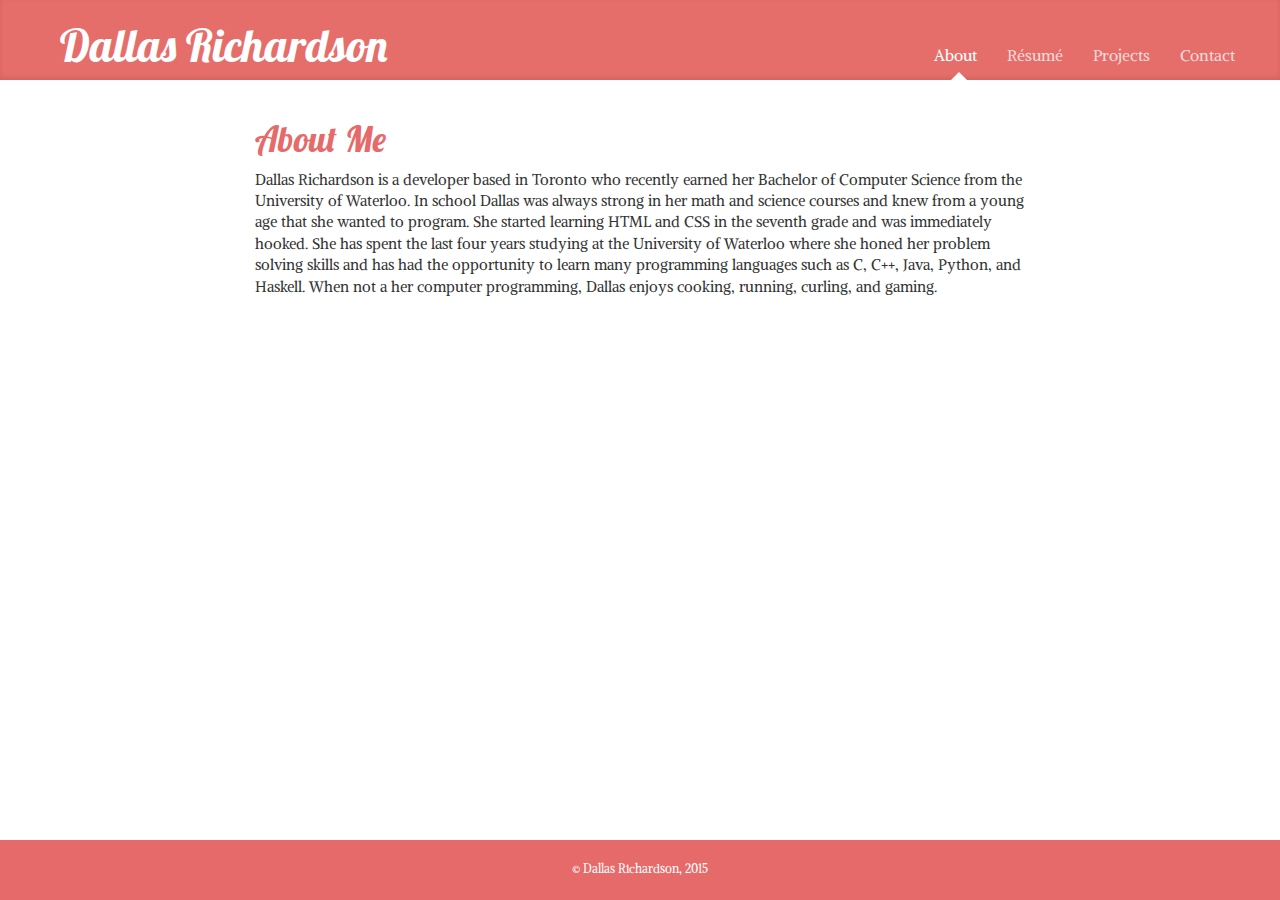
<file: index.html>
<!DOCTYPE html>
<html lang="en">
  <head>
    <meta charset="utf-8">
    <meta http-equiv="X-UA-Compatible" content="IE=edge">
    <meta name="viewport" content="width=device-width, initial-scale=1">
    <!-- The above 3 meta tags *must* come first in the head; any other head content must come *after* these tags -->
    <title>Dallas Richardson</title>

    <!-- Bootstrap -->
    <link href="bootstrap-3.3.5-dist/css/bootstrap.min.css" rel="stylesheet">

	<!-- Custom CSS -->
	<link href="styles.css" rel="stylesheet">

	<!-- Font -->
	<link rel="stylesheet" type="text/css" href="//fonts.googleapis.com/css?family=Lobster"/>
	<link rel="stylesheet" type="text/css" href="//fonts.googleapis.com/css?family=Alike+Angular"/>

    <!-- HTML5 shim and Respond.js for IE8 support of HTML5 elements and media queries -->
    <!-- WARNING: Respond.js doesn't work if you view the page via file:// -->
    <!--[if lt IE 9]>
      <script src="https://oss.maxcdn.com/html5shiv/3.7.2/html5shiv.min.js"></script>
      <script src="https://oss.maxcdn.com/respond/1.4.2/respond.min.js"></script>
    <![endif]-->
  </head>

  <body>
	<div id="wrap">
	<nav class="navbar navbar-default navbar-static-top">
		<div class="navbar-header">
			<button type="button" class="navbar-toggle collapsed" data-toggle="collapse" data-target="#navbar" aria-expanded="false" aria-controls="navbar">
  		    	<span class="sr-only">Toggle navigation</span>
        		<span class="icon-bar"></span>
        		<span class="icon-bar"></span>
          		<span class="icon-bar"></span>
          	</button>
			<h2 class="navbar-brand">Dallas Richardson</h2>
		</div>
		<div id="navbar" class="navbar-collapse collapse">
			<ul class="nav navbar-nav navbar-right">
				<li><a class="active" href="/">About</a></li>
				<li><a href="resume.html">Résumé</a></li>
				<li><a href="projects.html">Projects</a></li>
				<li><a href="contact.html">Contact</a></li>
			</ul>
		</div>
	</nav>

	    <div class="container">
			<div class="main">
				<h2>About Me</h2>
				<!-- <img src="temp.png" class="pull-right" width="250" height="300"/> -->
				<p>Dallas Richardson is a developer based in Toronto who recently earned her Bachelor of Computer Science from
				the University of Waterloo. In school Dallas was always strong in her math and science courses and knew from a 
				young age that she wanted to program. She started learning HTML and CSS in the seventh grade and was 
				immediately hooked. She has spent the last four years studying at the University of Waterloo where she 
				honed her problem solving skills and has had the opportunity to learn many programming languages such as 
				C, C++, Java, Python, and Haskell. When not a her computer programming, Dallas enjoys cooking, running,
				curling, and gaming.
			</div>
		</div>
	</div>

	<footer class="footer">
		<p class="text-center">&copy Dallas Richardson, 2015</p>
	</footer>

    <!-- jQuery (necessary for Bootstrap's JavaScript plugins) -->
    <script src="https://ajax.googleapis.com/ajax/libs/jquery/1.11.3/jquery.min.js"></script>
    <!-- Include all compiled plugins (below), or include individual files as needed -->
    <script src="bootstrap-3.3.5-dist/js/bootstrap.min.js"></script>
  </body>
</html>
</file>
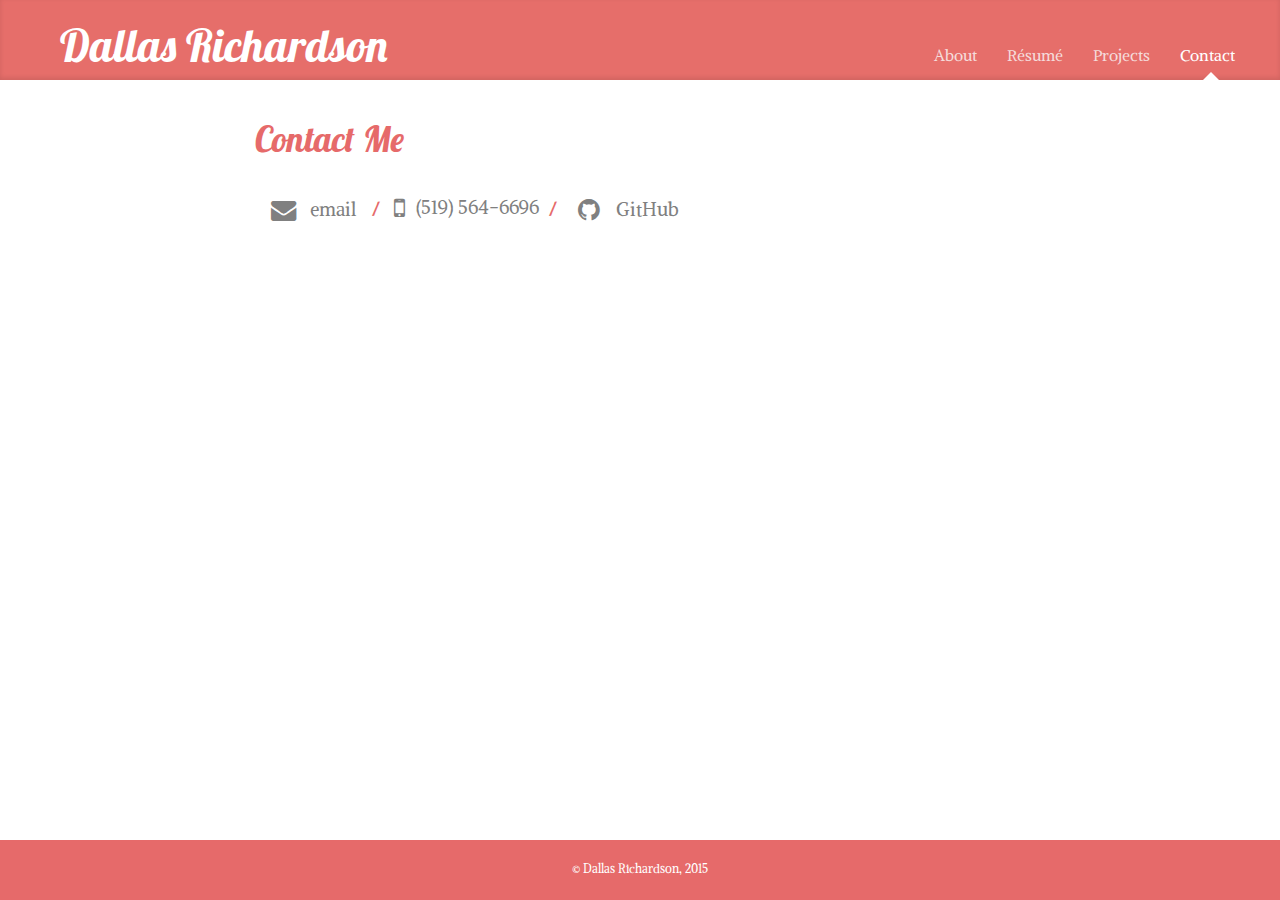
<file: contact.html>
<!DOCTYPE html>
<html lang="en">
  <head>
    <meta charset="utf-8">
    <meta http-equiv="X-UA-Compatible" content="IE=edge">
    <meta name="viewport" content="width=device-width, initial-scale=1">
    <!-- The above 3 meta tags *must* come first in the head; any other head content must come *after* these tags -->
    <title>Dallas Richardson</title>

    <!-- Bootstrap -->
    <link href="bootstrap-3.3.5-dist/css/bootstrap.min.css" rel="stylesheet">

	<!-- Custom CSS -->
	<link href="styles.css" rel="stylesheet">

	<!-- Font -->
	<link rel="stylesheet" type="text/css" href="//fonts.googleapis.com/css?family=Lobster"/>
	<link rel="stylesheet" type="text/css" href="//fonts.googleapis.com/css?family=Alike+Angular"/>
	<link rel="stylesheet" href="//maxcdn.bootstrapcdn.com/font-awesome/4.3.0/css/font-awesome.min.css">

    <!-- HTML5 shim and Respond.js for IE8 support of HTML5 elements and media queries -->
    <!-- WARNING: Respond.js doesn't work if you view the page via file:// -->
    <!--[if lt IE 9]>
      <script src="https://oss.maxcdn.com/html5shiv/3.7.2/html5shiv.min.js"></script>
      <script src="https://oss.maxcdn.com/respond/1.4.2/respond.min.js"></script>
    <![endif]-->
  </head>

  <body>
	<div id="wrap">
	<nav class="navbar navbar-default navbar-static-top">
		<div class="navbar-header">
			<button type="button" class="navbar-toggle collapsed" data-toggle="collapse" data-target="#navbar" aria-expanded="false" aria-controls="navbar">
  		    	<span class="sr-only">Toggle navigation</span>
        		<span class="icon-bar"></span>
        		<span class="icon-bar"></span>
          		<span class="icon-bar"></span>
          	</button>
			<h2 class="navbar-brand">Dallas Richardson</h2>
		</div>
		<div id="navbar" class="navbar-collapse collapse">
			<ul class="nav navbar-nav navbar-right">
				<li><a href="/">About</a></li>
				<li><a href="resume.html">Résumé</a></li>
				<li><a href="projects.html">Projects</a></li>
				<li><a class="active" href="contact.html">Contact</a></li>
			</ul>
		</div>
	</nav>

	    <div class="container">
			<div class="main">
				<h2>Contact Me</h2><br>
				<div id="contact">
					<a class="btn btn-default" href="mailto:me@dallasrichardson.com">
						<i class="fa fa-envelope fa-fw fa-lg"></i>&nbsp email
					</a> /
					<span id="phone">
						<i class="fa fa-mobile fa-fw fa-lg"></i>(519) 564-6696&nbsp
					</span>
					 /
<!--					<a class="btn btn-default" href="https://ca.linkedin.com/in/dallasrichardson" target="_blank">
						<i class="fa fa-linkedin-square fa-fw fa-lg"></i>&nbsp LinkedIn</a> /-->
					<a class="btn btn-default" href="https://github.com/salladr" target="_blank">
						<i class="fa fa-github fa-fw fa-lg"></i>&nbsp GitHub</a>
				</div>
			</div>
		</div>
	</div>

	<footer class="footer">
		<p class="text-center">&copy Dallas Richardson, 2015</p>
	</footer>

    <!-- jQuery (necessary for Bootstrap's JavaScript plugins) -->
    <script src="https://ajax.googleapis.com/ajax/libs/jquery/1.11.3/jquery.min.js"></script>
    <!-- Include all compiled plugins (below), or include individual files as needed -->
    <script src="bootstrap-3.3.5-dist/js/bootstrap.min.js"></script>
  </body>
</html>
</file>
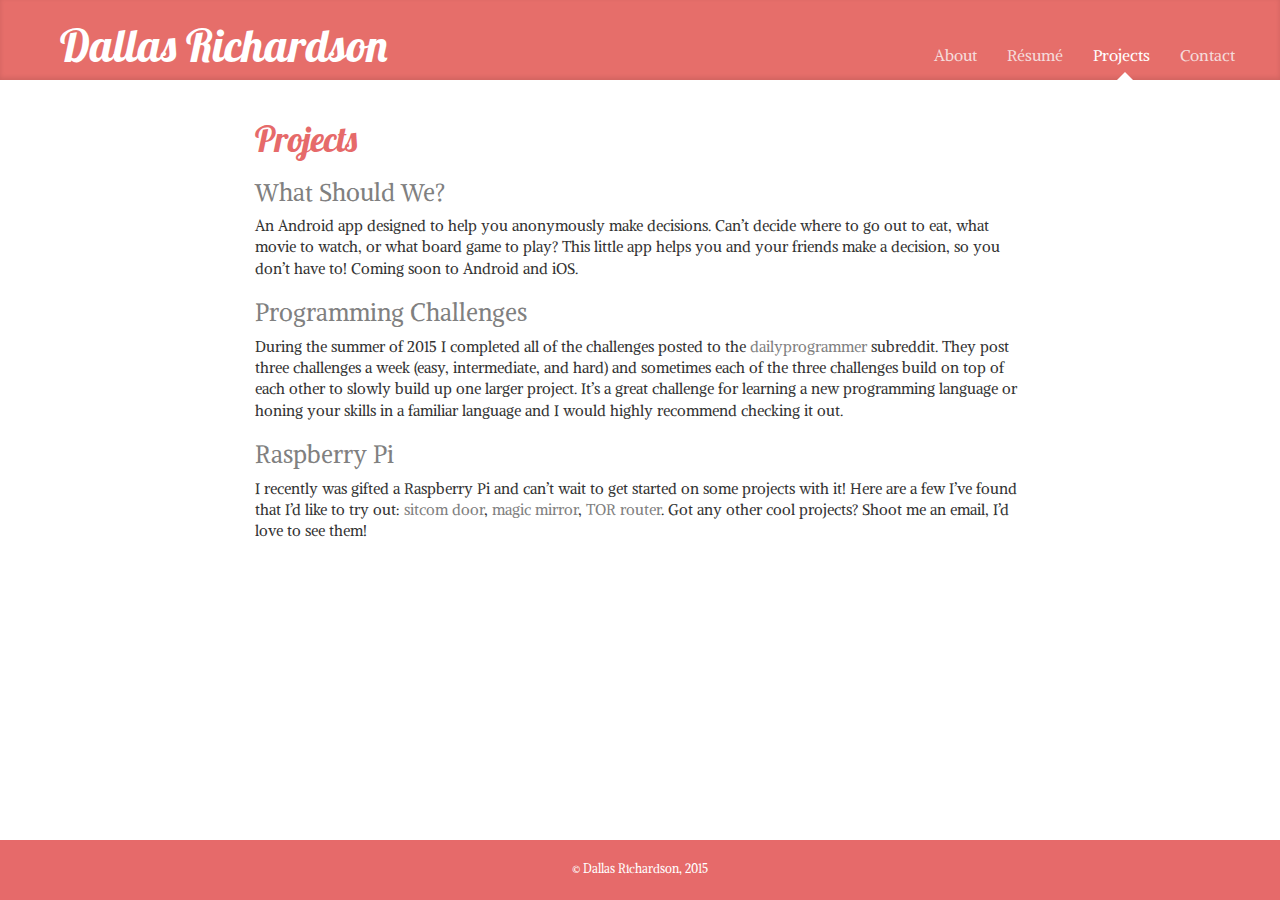
<file: projects.html>
<!DOCTYPE html>
<html lang="en">
  <head>
    <meta charset="utf-8">
    <meta http-equiv="X-UA-Compatible" content="IE=edge">
    <meta name="viewport" content="width=device-width, initial-scale=1">
    <!-- The above 3 meta tags *must* come first in the head; any other head content must come *after* these tags -->
    <title>Dallas Richardson</title>

    <!-- Bootstrap -->
    <link href="bootstrap-3.3.5-dist/css/bootstrap.min.css" rel="stylesheet">

	<!-- Custom CSS -->
	<link href="styles.css" rel="stylesheet">

	<!-- Font -->
	<link rel="stylesheet" type="text/css" href="//fonts.googleapis.com/css?family=Lobster"/>
	<link rel="stylesheet" type="text/css" href="//fonts.googleapis.com/css?family=Alike+Angular"/>

    <!-- HTML5 shim and Respond.js for IE8 support of HTML5 elements and media queries -->
    <!-- WARNING: Respond.js doesn't work if you view the page via file:// -->
    <!--[if lt IE 9]>
      <script src="https://oss.maxcdn.com/html5shiv/3.7.2/html5shiv.min.js"></script>
      <script src="https://oss.maxcdn.com/respond/1.4.2/respond.min.js"></script>
    <![endif]-->
  </head>

  <body>
	<div id="wrap">
	<nav class="navbar navbar-default navbar-static-top">
		<div class="navbar-header">
			<button type="button" class="navbar-toggle collapsed" data-toggle="collapse" data-target="#navbar" aria-expanded="false" aria-controls="navbar">
  		    	<span class="sr-only">Toggle navigation</span>
        		<span class="icon-bar"></span>
        		<span class="icon-bar"></span>
          		<span class="icon-bar"></span>
          	</button>
			<h2 class="navbar-brand">Dallas Richardson</h2>
		</div>
		<div id="navbar" class="navbar-collapse collapse">
			<ul class="nav navbar-nav navbar-right">
				<li><a href="/">About</a></li>
				<li><a href="resume.html">Résumé</a></li>
				<li><a class="active" href="projects.html">Projects</a></li>
				<li><a href="contact.html">Contact</a></li>
			</ul>
		</div>
	</nav>

	    <div class="container">
			<div class="main">
			<div id="projects">
				<h2>Projects</h2>
				<h3>What Should We?</h3>
				<p>An Android app designed to help you anonymously make decisions. Can’t decide where to go out to eat, 
				what movie to watch, or what board game to play? This little app helps you and your friends make a 
				decision, so you don’t have to! Coming soon to Android and iOS.</p>

				<h3>Programming Challenges</h3>
				<p>During the summer of 2015 I completed all of the challenges posted to the 
				<a href="https://www.reddit.com/r/dailyprogrammer/">dailyprogrammer</a> 
				subreddit. They post three challenges a week (easy, intermediate, and hard) and sometimes each of the 
				three challenges build on top of each other to slowly build up one larger project. It’s a great 
				challenge for learning a new programming language or honing your skills in a familiar language and I 
				would highly recommend checking it out.</p>

				<h3>Raspberry Pi</h3>
				<p>I recently was gifted a Raspberry Pi and can’t wait to get started on some projects with it! Here 
				are a few I’ve found that I’d like to try out: 
				 <a href="https://learn.adafruit.com/sitcom-sfx-door-trigger/overview">sitcom door</a>, 
				 <a href="http://michaelteeuw.nl/tagged/magicmirror">magic mirror</a>, 
				 <a href="https://hackaday.io/project/4223-raspberry-tor-router">TOR router</a>. 
				Got any other cool projects? Shoot me an email, I’d love to see them!</p>
			</div>
			</div>
		</div>
	</div>

	<footer class="footer">
		<p class="text-center">&copy Dallas Richardson, 2015</p>
	</footer>

    <!-- jQuery (necessary for Bootstrap's JavaScript plugins) -->
    <script src="https://ajax.googleapis.com/ajax/libs/jquery/1.11.3/jquery.min.js"></script>
    <!-- Include all compiled plugins (below), or include individual files as needed -->
    <script src="bootstrap-3.3.5-dist/js/bootstrap.min.js"></script>
  </body>
</html>
</file>
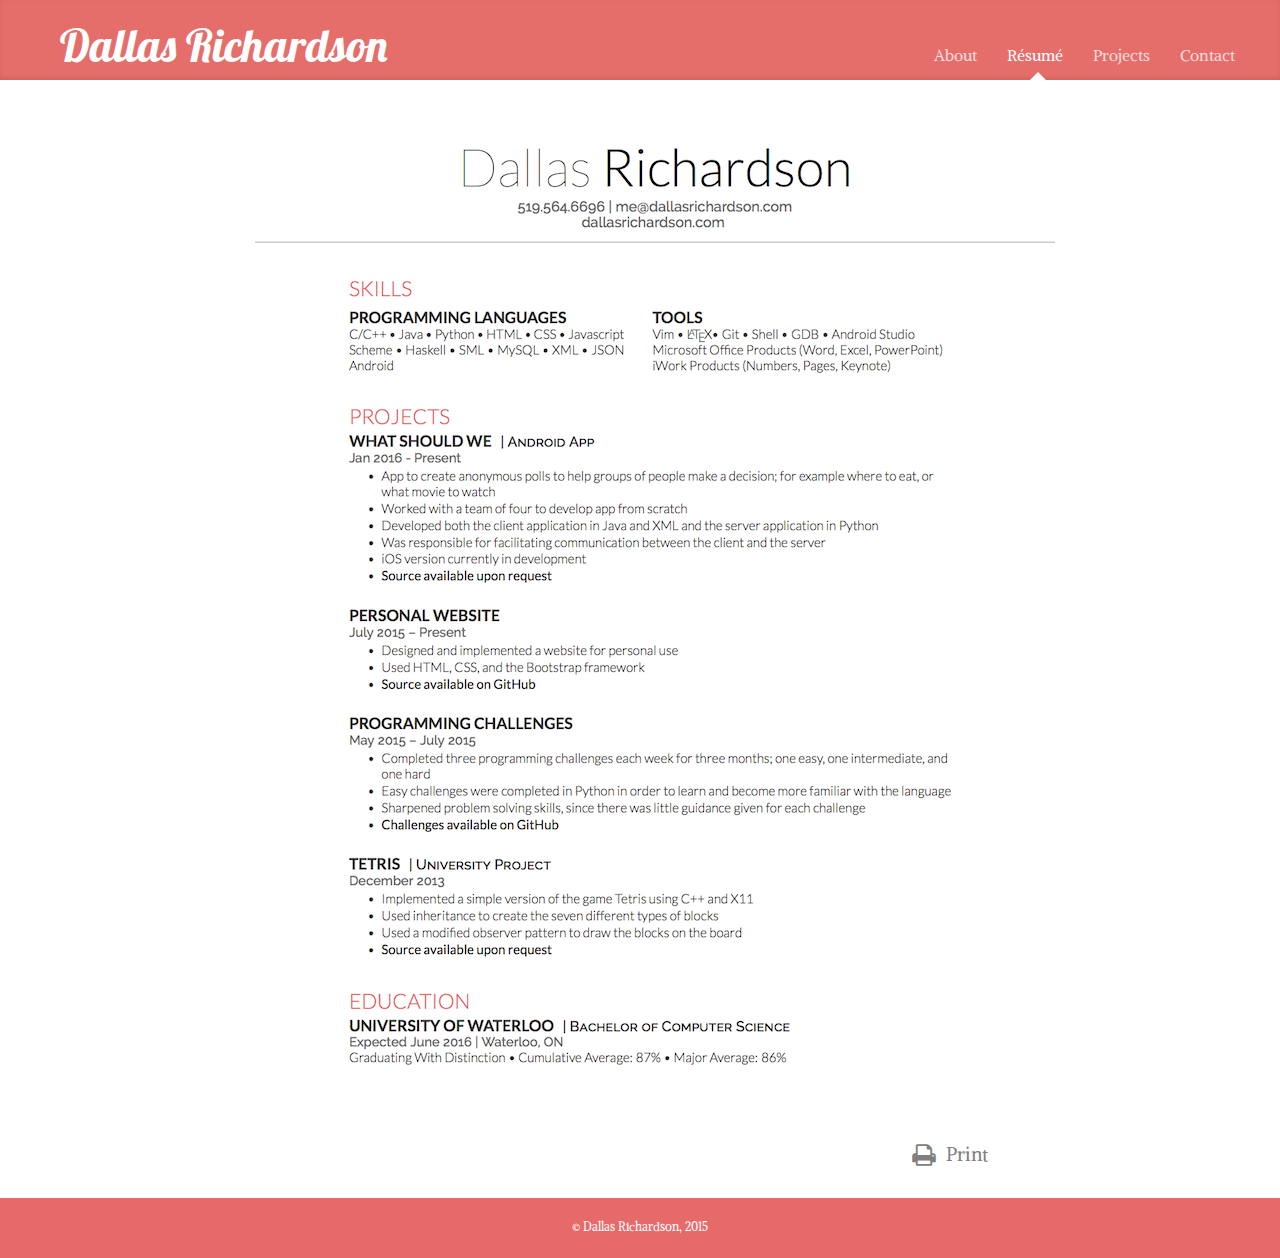
<file: resume.html>
<!DOCTYPE html>
<html lang="en">
  <head>
    <meta charset="utf-8">
    <meta http-equiv="X-UA-Compatible" content="IE=edge">
    <meta name="viewport" content="width=device-width, initial-scale=1">
    <!-- The above 3 meta tags *must* come first in the head; any other head content must come *after* these tags -->
    <title>Dallas Richardson</title>

    <!-- Bootstrap -->
    <link href="bootstrap-3.3.5-dist/css/bootstrap.min.css" rel="stylesheet">

	<!-- Custom CSS -->
	<link href="styles.css" rel="stylesheet">

	<!-- Font -->
	<link rel="stylesheet" type="text/css" href="//fonts.googleapis.com/css?family=Lobster"/>
	<link rel="stylesheet" type="text/css" href="//fonts.googleapis.com/css?family=Alike+Angular"/>
	<link rel="stylesheet" href="//maxcdn.bootstrapcdn.com/font-awesome/4.3.0/css/font-awesome.min.css">

    <!-- HTML5 shim and Respond.js for IE8 support of HTML5 elements and media queries -->
    <!-- WARNING: Respond.js doesn't work if you view the page via file:// -->
    <!--[if lt IE 9]>
      <script src="https://oss.maxcdn.com/html5shiv/3.7.2/html5shiv.min.js"></script>
      <script src="https://oss.maxcdn.com/respond/1.4.2/respond.min.js"></script>
    <![endif]-->
  </head>

  <body>
	<div id="wrap">
	<nav class="navbar navbar-default navbar-static-top">
		<div class="navbar-header">
			<button type="button" class="navbar-toggle collapsed" data-toggle="collapse" data-target="#navbar" aria-expanded="false" aria-controls="navbar">
  		    	<span class="sr-only">Toggle navigation</span>
        		<span class="icon-bar"></span>
        		<span class="icon-bar"></span>
          		<span class="icon-bar"></span>
          	</button>
			<h2 class="navbar-brand">Dallas Richardson</h2>
		</div>
		<div id="navbar" class="navbar-collapse collapse">
			<ul class="nav navbar-nav navbar-right">
				<li><a href="/">About</a></li>
				<li><a class="active" href="resume.html">Résumé</a></li>
				<li><a href="projects.html">Projects</a></li>
				<li><a href="contact.html">Contact</a></li>
			</ul>
		</div>
	</nav>
		<div class="container">
			<div class="main">
				<div id="resume">
					<img src="dallasrichardson.png" usemap="#resumemap" />
					<map name="resumemap">
						<area href="mailto:me@dallasrichardson.com" shape="rect" coords="370,99,531,115" />
						<area href="/" shape="rect" coords="326,114,471,130" />
						<area href="https://github.com/salladr/public_html" target="blank" shape="rect" coords="126,569,283,583" />
						<area href="https://github.com/salladr/Programming_Challenges" target="blank" shape="rect" coords="126,709,308,725" />
					</map>
				</div>
				<a id="print" class="btn btn-default pull-right" href="dallasrichardson.pdf" role="button" target="_blank">
					<i class="fa fa-print fa-lg"></i>&nbsp Print
				</a><br><br>
			</div>
		</div>
	</div>

	<footer class="footer">
		<p class="text-center">&copy Dallas Richardson, 2015</p>
	</footer>

    <!-- jQuery (necessary for Bootstrap's JavaScript plugins) -->
    <script src="https://ajax.googleapis.com/ajax/libs/jquery/1.11.3/jquery.min.js"></script>
    <!-- Include all compiled plugins (below), or include individual files as needed -->
    <script src="bootstrap-3.3.5-dist/js/bootstrap.min.js"></script>
  </body>
</html>
</file>
<file: styles.css>
body {
	font-family: 'Alike Angular';
	font-size: 15px;
}

html, body {
	height: 100%;
}

#wrap {
	min-height: 100%;
}

.container {
	max-width: 800px;
}

h2 {
	font-family: Lobster;
	font-size: 35px;
}

h2 small {
	color: gray;
}

.navbar-default {
	background-color: #e66e6a;
  -webkit-box-shadow: inset 0 -2px 5px rgba(0,0,0,.1);
          box-shadow: inset 0 -2px 5px rgba(0,0,0,.1);
	border-bottom: 0px;
}

.navbar-header h2 {
	font-size: 45px;
	padding-left: 60px;
}

.navbar-default .navbar-brand,
.navbar-default .navbar-brand:hover,
.navbar-default .navbar-nav li a {
	color: white;
}

.navbar-default .navbar-nav li a {
	margin-top: 30px;
	font-size: 16px;
	color: #f5dbda;
}

.navbar-default .navbar-nav li a:hover,
.navbar-default .navbar-nav li a:focus {
	color: white;
	text-decoration: none;
	background: none;
}

.navbar-default .navbar-nav .active {
	color: white;
}

.navbar-default .navbar-toggle {
	margin-top: 30px;
}

.navbar-default .navbar-toggle .icon-bar {
	background-color: white;
}

.navbar-default .navbar-nav {
	margin-right: 30px;
}

.navbar-default .navbar-nav .active:after {
	position: absolute;
	bottom: 0;
	left: 50%; 
	width: 0;
	height: 0;
	margin-left: -5px;
	vertical-align: middle;
	content: " ";
	border-right: 8px solid transparent;
	border-bottom: 8px solid;
	border-left: 8px solid transparent;
}

@media only screen and (max-width: 767px) {
	body {
		font-size: 13px;
	}

	h2 {
		font-size: 26px;
	}

	.navbar-header h2 {
		font-size: 28px;
		padding-left: 10px;
	}

	.navbar-default .navbar-nav .active:after {
		border: 0px;
	}

	.collapsing, .in {
		background-color: #f7f7f7;
	}

	.collapsing ul li a,
	.in ul li a {
		color: #7a7a7a!important;
	}

	.collapsing .active,
	.in .active {
		color: #000!important;
	}

	.collapsing ul li a:hover,
	.in ul li a:hover {
		color: #f1f1f1!important;
	}
}

.main {
	padding-bottom: 80px;
}

.main h2 {
	color: #e66a6a;
}

.main img {
	border: 3px solid #e66a6a;
	margin: 10px;
	margin-top: 0px;
}

.footer {
	position: relative;
	margin-top: -60px;
	height: 60px;
	clear: both;
	padding: 20px;
	background-color: #e66a6a;
}

.footer p {
	font-size: 12px;
	color: white;
	padding-bottom: none;
}

#resume {
	margin: 0px;
}

#resume img {
	border: none;
	margin: 0px;
}

#print {
	color: gray;
	font-size: 19px;
	border: none;
	margin-right: 25px;
}

#contact a {
	color: gray;
	font-size: 19px;
	border: none;
}

#phone {
	color: gray;
	font-size: 19px;
	font-weight: lighter;
	font: "Helvetica Neue";
}

#contact {
	color: #e66a6a;
	font-size: 17px;
	font-weight: bold;
}

#projects a {
	color: gray;
	border: none;
}

#projects h3 {
	color: gray;
}
</file>
